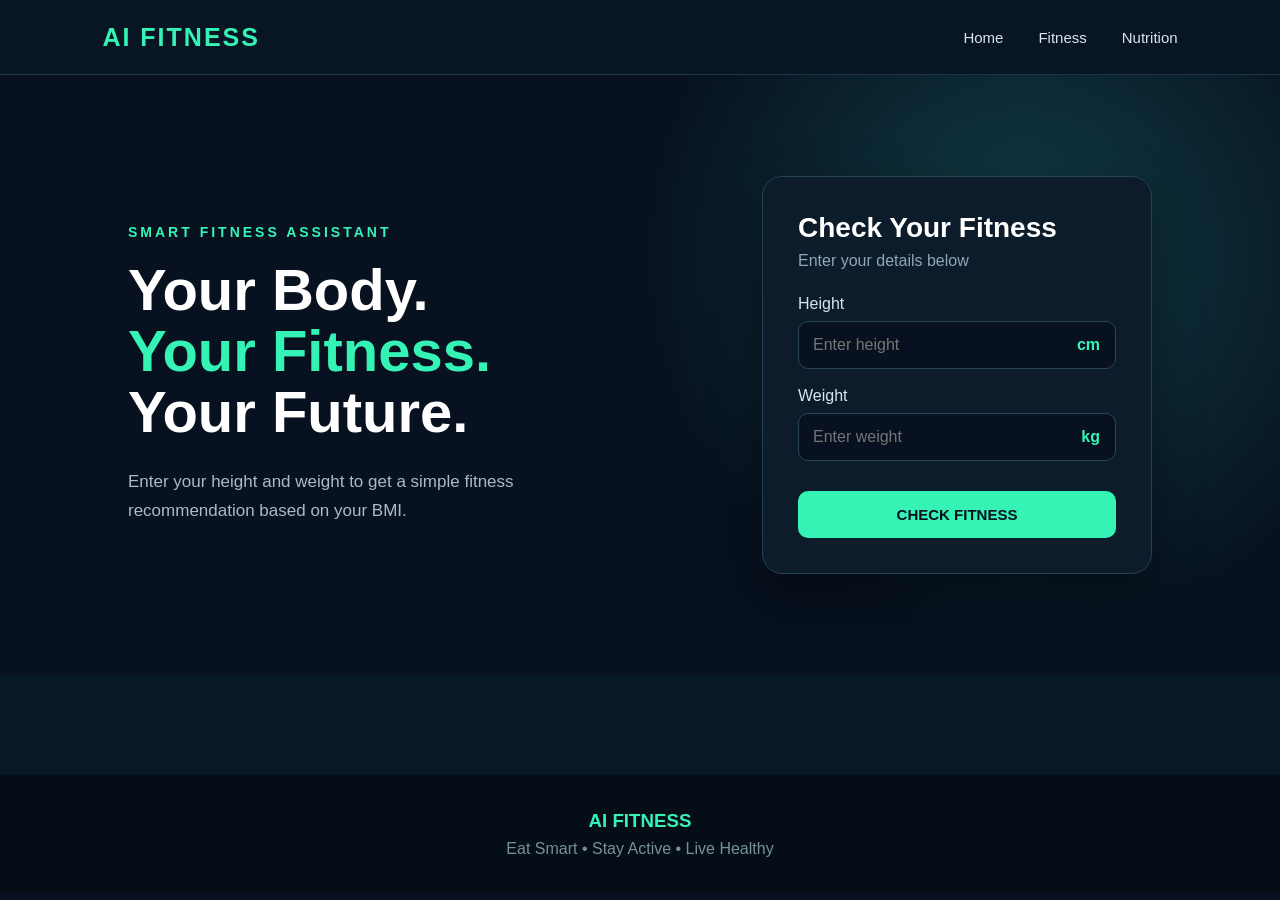
<file: index.html>
<!DOCTYPE html>
<html lang="en">
<head>
    <meta charset="UTF-8">
    <meta name="viewport" content="width=device-width, initial-scale=1.0">

    <title>AI Fitness</title>

    <link rel="stylesheet" href="./skill.css">
</head>

<body>

    <header>
        <div class="logo">AI FITNESS</div>

        <nav>
            <a href="#">Home</a>
            <a href="#">Fitness</a>
            <a href="#">Nutrition</a>
        </nav>
    </header>


    <section class="hero">

        <div class="hero-text">

            <p class="small-title">SMART FITNESS ASSISTANT</p>

            <h1>
                Your Body.<br>
                <span>Your Fitness.</span><br>
                Your Future.
            </h1>

            <p>
                Enter your height and weight to get a simple
                fitness recommendation based on your BMI.
            </p>

        </div>


        <div class="fitness-box">

            <h2>Check Your Fitness</h2>

            <p class="box-text">
                Enter your details below
            </p>

            <label>Height</label>

            <div class="input-box">
                <input type="number" id="height" placeholder="Enter height">
                <span>cm</span>
            </div>


            <label>Weight</label>

            <div class="input-box">
                <input type="number" id="weight" placeholder="Enter weight">
                <span>kg</span>
            </div>


            <button onclick="checkFitness()">
                CHECK FITNESS
            </button>

        </div>

    </section>


    <section id="result-section">

        <div id="result">

        </div>

    </section>


    <footer>

        <h3>AI FITNESS</h3>

        <p>
            Eat Smart • Stay Active • Live Healthy
        </p>

    </footer>


    <script src="./skill.js"></script>

</body>

</html>
</file>
<file: skill.css>
* {
    margin: 0;
    padding: 0;
    box-sizing: border-box;
}


body {
    font-family: Arial, sans-serif;
    background: #07111f;
    color: white;
}


/* HEADER */

header {
    height: 75px;
    display: flex;
    justify-content: space-between;
    align-items: center;
    padding: 0 8%;
    background: #081522;
    border-bottom: 1px solid #1e3448;
}


.logo {
    font-size: 25px;
    font-weight: bold;
    color: #35f2b5;
    letter-spacing: 2px;
}


nav {
    display: flex;
    gap: 35px;
}


nav a {
    color: #d9e5ed;
    text-decoration: none;
    font-size: 15px;
}


nav a:hover {
    color: #35f2b5;
}


/* HERO */

.hero {
    min-height: 600px;
    display: flex;
    justify-content: space-between;
    align-items: center;
    gap: 60px;
    padding: 70px 10%;
    background:
        radial-gradient(circle at 80% 30%, #103c45 0%, transparent 35%),
        #07111f;
}


.hero-text {
    max-width: 600px;
}


.small-title {
    color: #35f2b5;
    letter-spacing: 3px;
    font-size: 14px;
    font-weight: bold;
    margin-bottom: 20px;
}


.hero h1 {
    font-size: 58px;
    line-height: 1.05;
    margin-bottom: 25px;
}


.hero h1 span {
    color: #35f2b5;
}


.hero-text > p:last-child {
    color: #a9bbc8;
    font-size: 17px;
    line-height: 1.7;
    max-width: 500px;
}


/* FITNESS BOX */

.fitness-box {
    width: 390px;
    padding: 35px;
    background: #0c1c2b;
    border: 1px solid #254255;
    border-radius: 20px;
    box-shadow: 0 20px 50px rgba(0, 0, 0, 0.4);
}


.fitness-box h2 {
    font-size: 28px;
    margin-bottom: 8px;
}


.box-text {
    color: #8fa6b6;
    margin-bottom: 25px;
}


label {
    display: block;
    margin-top: 18px;
    margin-bottom: 8px;
    color: #d9e5ed;
}


.input-box {
    display: flex;
    align-items: center;
    background: #07111f;
    border: 1px solid #294658;
    border-radius: 10px;
    padding-right: 15px;
}


.input-box input {
    width: 100%;
    padding: 14px;
    border: none;
    outline: none;
    background: transparent;
    color: white;
    font-size: 16px;
}


.input-box span {
    color: #35f2b5;
    font-weight: bold;
}


button {
    width: 100%;
    margin-top: 30px;
    padding: 15px;
    border: none;
    border-radius: 10px;
    background: #35f2b5;
    color: #06131e;
    font-weight: bold;
    font-size: 15px;
    cursor: pointer;
}


button:hover {
    background: #6fffcf;
    transform: translateY(-2px);
}


/* RESULT */

#result-section {
    padding: 50px 10%;
    background: #091827;
}


#result {
    max-width: 900px;
    margin: auto;
}


.result-card {
    background: #0d2030;
    border: 1px solid #294658;
    border-radius: 20px;
    padding: 35px;
}


.result-title {
    font-size: 32px;
    margin-bottom: 10px;
}


.low {
    color: #ffc857;
}


.normal {
    color: #35f2b5;
}


.over {
    color: #ff7070;
}


.bmi {
    margin: 20px 0;
    padding: 18px;
    background: #07111f;
    border-radius: 12px;
}


.info-grid {
    display: grid;
    grid-template-columns: 1fr 1fr;
    gap: 20px;
    margin-top: 20px;
}


.info-card {
    background: #07111f;
    padding: 22px;
    border-radius: 15px;
    border: 1px solid #20394a;
}


.info-card h3 {
    color: #35f2b5;
    margin-bottom: 12px;
}


.info-card p {
    color: #b6c7d1;
    line-height: 1.7;
}


.error {
    text-align: center;
    background: #321c24;
    color: #ff9e9e;
    padding: 20px;
    border-radius: 12px;
}


/* FOOTER */

footer {
    text-align: center;
    padding: 35px;
    background: #050d16;
}


footer h3 {
    color: #35f2b5;
    margin-bottom: 8px;
}


footer p {
    color: #78909c;
}


/* MOBILE */

@media (max-width: 800px) {

    header {
        padding: 0 5%;
    }

    nav {
        display: none;
    }

    .hero {
        flex-direction: column;
        padding: 50px 6%;
    }

    .hero h1 {
        font-size: 42px;
    }

    .fitness-box {
        width: 100%;
    }

    .info-grid {
        grid-template-columns: 1fr;
    }
}
</file>
